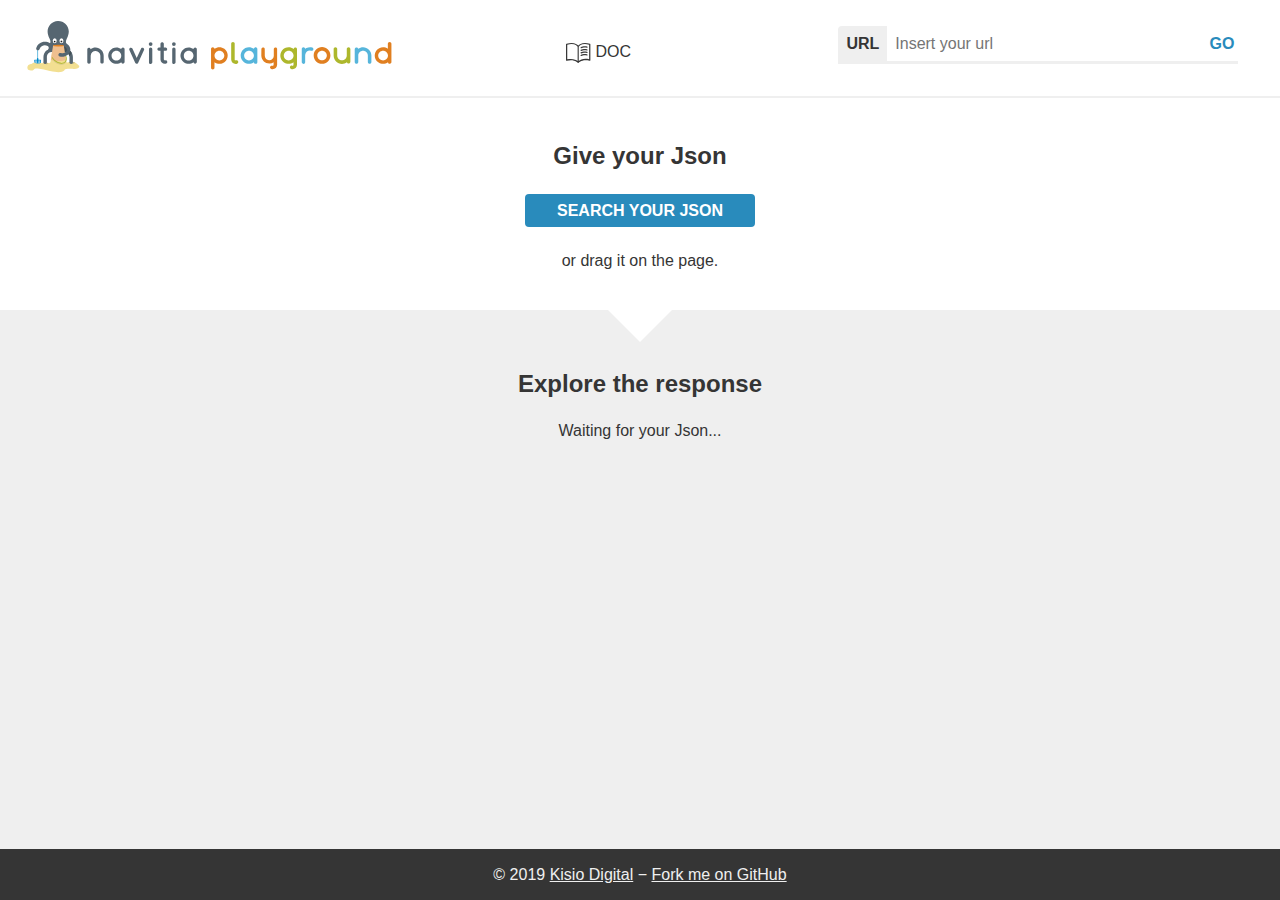
<file: file.html>
<!DOCTYPE html>
<html>
  <head>
    <title>navitia playground</title>
    <meta charset="UTF-8">
    <meta name="viewport" content="width=device-width,initial-scale=1">
    <link href="css/vendor.min.css" rel="stylesheet">
    <link href="css/style.css" rel="stylesheet">
    <link rel="icon" href="img/favicon.ico">
  </head>
  <body>
    <ul id="header">
      <li>
        <a id="back" href="index.html" title="Go to Homepage">
          <img id="logo" src="img/n_playground.svg" alt="Logo">
        </a>
      </li>
      <li>
        <a id="doc" href="http://doc.navitia.io" title="Go to Navitia documentation">
          <img id="picto" src="img/picto_doc.svg" alt="picto documentation">
          doc
        </a>
      </li>
      <li id="urlheader">
        <form action="play.html" method="get">
          <div id="urlDiv" class="inputDiv">
            <div class="key">URL</div>
            <input id="urlinput" name="request" type="url" placeholder="Insert your url">
            <button>go</button>
          </div>
        </form>
      </li>
    </ul>

    <div id="content">

      <div id="give">
        <div class="hContainer">
          <h2>Give your Json</h2>
          <p class="center">
            <input type="file" id="file-input">
            <label for="file-input">Search your Json</label>
          </p>

          <p class="center">or drag it on the page.</p>
        </div><!-- hContainer -->
      </div><!-- request-->

      <hr>

      <div id="response"><!-- response -->
        <div class="hContainer">
          <h2>Explore the response</h2>
          <div id="status">Waiting for your Json...</div>
          <div id="data"></div>
        </div><!-- hContainer -->
      </div><!-- response -->
    </div><!-- content -->

    <footer>
      © 2019 <a href="http://navitia.io/">Kisio Digital</a>
      − <a href="https://github.com/CanalTP/navitia-playground">Fork
      me on GitHub</a>
    </footer>

    <script src="lib/lib.min.js"></script>
    <script src="js/app.min.js"></script>
    <script>
      $(document).ready(function() { response.manageFile(); })
    </script>
  </body>
</html>
</file>
<file: css/style.css>
body {
  color: #353535;
  background-color: #EFEFEF;
  margin: 0;
  padding-bottom: 3.2em;
  font-family: 'OpenSans', sans-serif;
  font-size: 100%;
  min-height: calc(100vh - 3.2em);
  position: relative; }

footer {
  position: absolute;
  bottom: 0;
  left: 0;
  width: 100%;
  text-align: center;
  padding: 1em 0;
  line-height: 1.2em;
  background-color: #353535;
  color: #EFEFEF; }
  footer a {
    color: inherit; }

h2 {
  text-align: center;
  margin: 1.5em 0 1em 0;
  font-size: 1.5em; }

p.center {
  text-align: center;
  margin: 2em 0; }

#content {
  margin: 0; }

.hContainer {
  padding: 0.5em;
  max-width: 103em;
  margin: auto; }

#give {
  background: white; }
  #give #file-input {
    display: none; }
  #give #file-input + label {
    padding: 0.5em 2em;
    border: none;
    border-radius: 0.25em;
    color: white;
    background-color: #298bbc;
    text-transform: uppercase;
    font: inherit;
    font-weight: bold;
    cursor: pointer; }

#goTopButton {
  display: none;
  position: fixed;
  bottom: 3%;
  right: 1%;
  z-index: 99;
  border-radius: 50%;
  cursor: pointer;
  padding: 0.5em 0.9em 0.75em 0.85em; }

hr {
  display: block;
  height: 0;
  width: 0;
  margin: 0 auto -1em auto;
  border-style: solid;
  border-width: 2em 2em 0 2em;
  border-color: white transparent transparent transparent; }

button {
  padding: 0.5em 2em;
  margin: 0 0.5em;
  border: none;
  border-radius: 0.25em;
  color: white;
  background-color: #298bbc;
  text-transform: uppercase;
  font: inherit;
  font-weight: bold; }

:focus {
  outline: 0.05em dotted #353535;
  outline-offset: -0.05em; }

a {
  color: #298bbc;
  text-decoration: underline; }

.inputDiv {
  display: flex;
  flex-flow: row nowrap;
  align-items: stretch;
  width: 25em;
  margin: 0 1em 1.25em 0;
  padding: 0;
  line-height: 1.2em;
  background-color: white;
  border-style: solid;
  border-width: 0 0 0.2em 0;
  border-color: #EFEFEF; }
  .inputDiv input {
    width: 100%;
    min-width: 5em;
    border: none;
    padding: 0.5em;
    background-color: transparent;
    font: inherit;
    text-overflow: ellipsis; }
  .inputDiv .key {
    margin: 0;
    padding: 0.5em;
    font-weight: bold;
    background-color: #EFEFEF;
    border-radius: 0.25em 0 0 0; }
  .inputDiv button {
    background-color: transparent;
    width: auto;
    height: auto;
    padding: 0.5em 0.25em;
    margin: 0;
    font: inherit;
    font-weight: bold;
    color: #298bbc;
    text-transform: uppercase; }
  .inputDiv button:disabled {
    color: #DEDEDE; }
  .inputDiv button img {
    vertical-align: text-top;
    height: 1.2em; }
  .inputDiv button:disabled img {
    opacity: 0.2; }

#header {
  width: 100%;
  background: #FFF;
  height: 6em;
  padding: 0;
  margin: 0;
  display: flex;
  flex-flow: row;
  justify-content: space-between;
  border-bottom: solid 0.15em #EFEFEF; }

#back {
  padding: 0; }

#logo {
  width: 23em;
  height: auto;
  margin: 1.2em 0 0 1.6em; }

#picto {
  vertical-align: middle;
  height: 3ex;
  width: 3ex; }

#doc {
  float: left;
  padding: 2.1em 1.6em 0 1em;
  border-top: solid 0.4em transparent;
  text-transform: uppercase;
  text-decoration: none;
  color: #353535; }

#doc:hover {
  border-top: solid 0.4em #298bbc;
  color: #353535; }

li {
  list-style: none; }

#urlheader {
  margin: 1.6em; }

@media screen and (max-width: 62em) {
  #urlheader {
    display: none; } }

@media screen and (max-width: 33.438em) {
  #header {
    flex-direction: column;
    height: auto; }
  #logo {
    float: left;
    margin: 0 0 0 1em;
    width: 15em; }
  #picto {
    height: 2.5ex;
    width: 2.5ex;
    margin: 0 auto;
    padding: 0.05em 0.2em 0 1.3em; }
  #doc {
    padding: 0em 1em 0.5em 1em;
    margin: 0 auto;
    border-bottom: solid 0.2em transparent;
    border-top: none; }
  #doc:hover {
    border-bottom: solid 0.2em #298bbc;
    border-top: none; } }

.ui-widget, .notifyjs-navitia-base {
  border-style: solid;
  border-width: 0.1ex;
  border-color: #DEDEDE;
  background: white;
  box-shadow: 0 0 0.5em rgba(0, 0, 0, 0.2); }

.notifyjs-navitia-base {
  font-weight: bold;
  padding: 0.5em; }

.ui-widget-header {
  border-style: solid;
  border-width: 0 0 0.1ex 0;
  border-color: #DEDEDE;
  background: #EFEFEF;
  padding: 0.5em; }

.ui-helper-hidden-accessible {
  display: none; }

.ui-autocomplete {
  max-height: 20em;
  overflow-y: auto;
  padding: 0;
  position: absolute; }
  .ui-autocomplete .ui-menu-item {
    padding: 0.2em 0.5em;
    line-height: 1.5em; }
  .ui-autocomplete .ui-state-focus {
    background: #abd7ed; }

.ui-datepicker-header span.ui-icon {
  display: none; }

.ui-datepicker-header a {
  color: inherit;
  text-decoration: none; }

.ui-datepicker-header a.ui-datepicker-prev:after {
  content: '<'; }

.ui-datepicker-header a.ui-datepicker-prev {
  display: block;
  float: left;
  cursor: pointer; }

.ui-datepicker-header a.ui-datepicker-next:after {
  content: '>'; }

.ui-datepicker-header a.ui-datepicker-next {
  display: block;
  float: right;
  cursor: pointer; }

.ui-datepicker-header .ui-datepicker-title {
  text-align: center; }

table.ui-datepicker-calendar {
  width: 100%;
  border-spacing: 0.5em; }
  table.ui-datepicker-calendar a {
    color: inherit;
    text-decoration: none; }
  table.ui-datepicker-calendar td {
    text-align: right; }
  table.ui-datepicker-calendar .ui-datepicker-today {
    font-weight: bold; }
  table.ui-datepicker-calendar .ui-datepicker-current-day {
    background: #abd7ed; }

.ui-timepicker-div.ui-timepicker-oneLine {
  padding: 0.5em; }
  .ui-timepicker-div.ui-timepicker-oneLine dl {
    margin: 0; }
  .ui-timepicker-div.ui-timepicker-oneLine dt.ui_tpicker_time_label {
    padding: 0.5em;
    padding-left: 0; }
  .ui-timepicker-div.ui-timepicker-oneLine select {
    background: #EFEFEF;
    border: 0.1em solid #DEDEDE;
    padding: 0.3em;
    font-family: inherit;
    font-size: inherit; }

.ui-datepicker-buttonpane {
  padding: 0.5em; }
  .ui-datepicker-buttonpane button {
    padding: 0.5em; }
  .ui-datepicker-buttonpane button.ui-datepicker-close {
    float: right; }

#request {
  background-color: white;
  overflow-x: hidden; }
  #request #credentials, #request #path, #request #parameters {
    display: flex;
    flex-flow: row wrap;
    width: calc(100% + 1em);
    height: auto; }
  #request .templateInput {
    box-shadow: 0 0 0.5em #298bbc; }
  #request button::-moz-focus-inner {
    border-style: none;
    padding: 0; }
  #request #credentials .key {
    background-color: #fbede0; }
  #request #credentials .inputDiv {
    border-color: #c9731d;
    border-radius: 0.25em 0.25em 0 0; }
  #request #credentials .templateInput {
    box-shadow: 0 0 0.5em #c9731d; }
  #request #credentials .inputDiv button {
    color: #c9731d; }
  #request #credentials .inputDiv button:disabled {
    color: #DEDEDE; }
  #request #credentials .tooltips {
    white-space: nowrap; }
  #request #path .key {
    background-color: #f5f6e4; }
  #request #path .inputDiv {
    border-color: #a3ab3a;
    border-radius: 0.25em 0.25em 0 0; }
  #request #path .templateInput {
    box-shadow: 0 0 0.5em #a3ab3a; }
  #request #path .inputDiv button {
    color: #a3ab3a; }
  #request #path .inputDiv button:disabled {
    color: #DEDEDE; }
  #request #path .tooltips {
    white-space: nowrap; }
  #request #parameters .key {
    background-color: #e2f1f9; }
  #request #parameters .inputDiv {
    border-color: #298bbc;
    border-radius: 0.25em 0.25em 0 0; }
  #request #parameters .templateInput {
    box-shadow: 0 0 0.5em #298bbc; }
  #request #parameters .inputDiv button {
    color: #298bbc; }
  #request #parameters .inputDiv button:disabled {
    color: #DEDEDE; }
  #request #parameters .tooltips {
    white-space: nowrap; }
  #request #feature.inputDiv {
    border-color: #6e3ea8; }
  #request #urlDiv {
    width: 100%; }
  #request #requestUrl {
    margin: 0.5em;
    overflow-x: auto; }
    #request #requestUrl a {
      color: inherit; }
    #request #requestUrl .api {
      background-color: #f2cca6; }
      #request #requestUrl .api .focusedParam {
        background-color: #c9731d;
        color: white; }
    #request #requestUrl .path {
      background-color: #e2e5b3; }
      #request #requestUrl .path .focusedParam {
        background-color: #a3ab3a;
        color: white; }
    #request #requestUrl .feature {
      background-color: #cab5e3; }
      #request #requestUrl .feature .focusedParam {
        background-color: #6e3ea8;
        color: white; }
    #request #requestUrl .parameters {
      background-color: #abd7ed; }
      #request #requestUrl .parameters .focusedParam {
        background-color: #298bbc;
        color: white; }
  #request #submitDiv {
    text-align: center;
    margin: 0 0 1.25em 0; }

#status {
  margin: 0 0 3em 0;
  text-align: center; }

.leaflet-tooltip {
  background: #353535;
  border-color: #353535;
  color: white;
  font-weight: bold; }

.leaflet-tooltip-left::before {
  border-left-color: #353535; }

.leaflet-tooltip-right::before {
  border-right-color: #353535; }

.leaflet-control-layers-toggle {
  background-image: url(../lib/img/leaflet/dist/images/layers.png); }

.leaflet-retina .leaflet-control-layers-toggle {
  background-image: url(../lib/img/leaflet/dist/images/layers-2x.png); }

.with-bg-color {
  display: inline-block;
  border: none;
  border-radius: 3em;
  text-align: center;
  line-height: 1.2em;
  min-width: 1em;
  padding: 0.2em 0.3em; }

.old-datetime {
  text-decoration: line-through; }

.outofdate, .error {
  color: #e60000; }

.almost_outofdate {
  color: #c9731d; }

.unavailable {
  color: #c9731d; }

.available {
  color: #e2e5b3; }

.street {
  color: #353535;
  font-weight: bold; }

.next-street {
  color: #353535;
  font-weight: bold; }

.length {
  color: #353535;
  font-weight: bold; }

.stands-status.closed {
  color: #e60000; }

.unknown {
  color: #353535; }

img.picto {
  vertical-align: middle;
  height: 1.6em; }

.mode-and-code {
  white-space: nowrap; }

.section-additional-block {
  white-space: nowrap; }

.section-additional-block:before {
  content: " ";
  word-spacing: 2em;
  white-space: normal; }

div.object {
  margin: 0.5em 0 0.5em 1em;
  padding: 0;
  border-style: solid;
  border-width: 0 0 0 0.2em;
  border-color: #298bbc; }
  div.object div.head {
    display: flex;
    flex-flow: row nowrap;
    justify-content: space-between;
    align-items: stretch;
    background-color: white;
    border-radius: 0 0.25em 0.25em 0; }
  div.object div.name, div.object div.button, div.object div.summary {
    display: flex;
    align-items: center;
    padding: 0.5em; }
  div.object div.name {
    font-weight: bold;
    padding: 0.5em 1em; }
    div.object div.name a {
      color: inherit; }
  div.object div.summary {
    flex: 1;
    padding: 0.5em 1em; }
  div.object div.data {
    border-style: none;
    margin: 0;
    padding: 0; }
  div.object div.leaflet, div.object .renderjson {
    margin: 0.5em 0;
    border-radius: 0 0.25em 0.25em 0; }
  div.object div.leaflet {
    height: 80vh; }
  div.object div.table {
    overflow-x: auto;
    margin: 0.5em 0 0.5em 0.5em; }
    div.object div.table table {
      background-color: white;
      border-spacing: 0;
      border-collapse: collapse;
      text-align: center; }
      div.object div.table table th {
        font-weight: bold;
        padding: 0.5ex;
        border: 0.1ex solid #DEDEDE;
        color: inherit; }
      div.object div.table table td {
        padding: 0.5ex;
        border: 0.1ex solid #DEDEDE;
        white-space: nowrap; }
      div.object div.table table td.stop-point {
        text-align: right; }
      div.object div.table table td.time {
        text-align: left; }

div.object, div.object div.object div.object, div.object div.object div.object div.object div.object, div.object div.object div.object div.object div.object div.object div.object, div.object div.object div.object div.object div.object div.object div.object div.object div.object {
  border-color: #298bbc; }
  div.object div.name, div.object div.object div.object div.name, div.object div.object div.object div.object div.object div.name, div.object div.object div.object div.object div.object div.object div.object div.name, div.object div.object div.object div.object div.object div.object div.object div.object div.object div.name {
    background-color: #e2f1f9; }

div.object div.object, div.object div.object div.object div.object, div.object div.object div.object div.object div.object div.object, div.object div.object div.object div.object div.object div.object div.object div.object, div.object div.object div.object div.object div.object div.object div.object div.object div.object div.object {
  border-color: #e6ba00; }
  div.object div.object div.name, div.object div.object div.object div.object div.name, div.object div.object div.object div.object div.object div.object div.name, div.object div.object div.object div.object div.object div.object div.object div.object div.name, div.object div.object div.object div.object div.object div.object div.object div.object div.object div.object div.name {
    background-color: #fff8db; }

@media screen and (max-width: 35em) {
  div.object {
    margin-left: 1em; }
    div.object div.head {
      flex-wrap: wrap; }
    div.object div.summary {
      order: 3;
      min-width: 80%; } }

#data > div {
  margin: 0; }

div.object label.objectButton {
  display: inline-block; }

div.object label.objectButton span {
  display: flex;
  align-items: center;
  justify-content: center;
  height: 2.6em;
  width: 2.6em;
  margin-left: 0.25em;
  border: none;
  border-radius: 0.25em;
  text-align: center;
  background-color: #EFEFEF;
  color: #353535;
  font: 1em;
  text-transform: uppercase;
  font-weight: bold;
  cursor: pointer; }

div.object label.objectButton input {
  display: none; }

div.object label.objectButton input:checked + span {
  background-color: #298bbc;
  color: white; }

div.object pre.renderjson {
  padding: 0.5em 1em;
  background-color: #353535;
  color: #DEDEDE;
  overflow-x: auto;
  font-size: 1em; }
  div.object pre.renderjson * {
    background: none; }
  div.object pre.renderjson .disclosure {
    font-size: 1.5em; }
  div.object pre.renderjson a {
    text-decoration: none;
    color: #abd7ed; }
  div.object pre.renderjson .key {
    color: #e2e5b3; }
  div.object pre.renderjson .string {
    color: #f2cca6; }
  div.object pre.renderjson .number {
    color: #cab5e3; }
  div.object pre.renderjson .boolean {
    color: #cab5e3; }
  div.object pre.renderjson .keyword {
    color: #cab5e3; }
</file>
